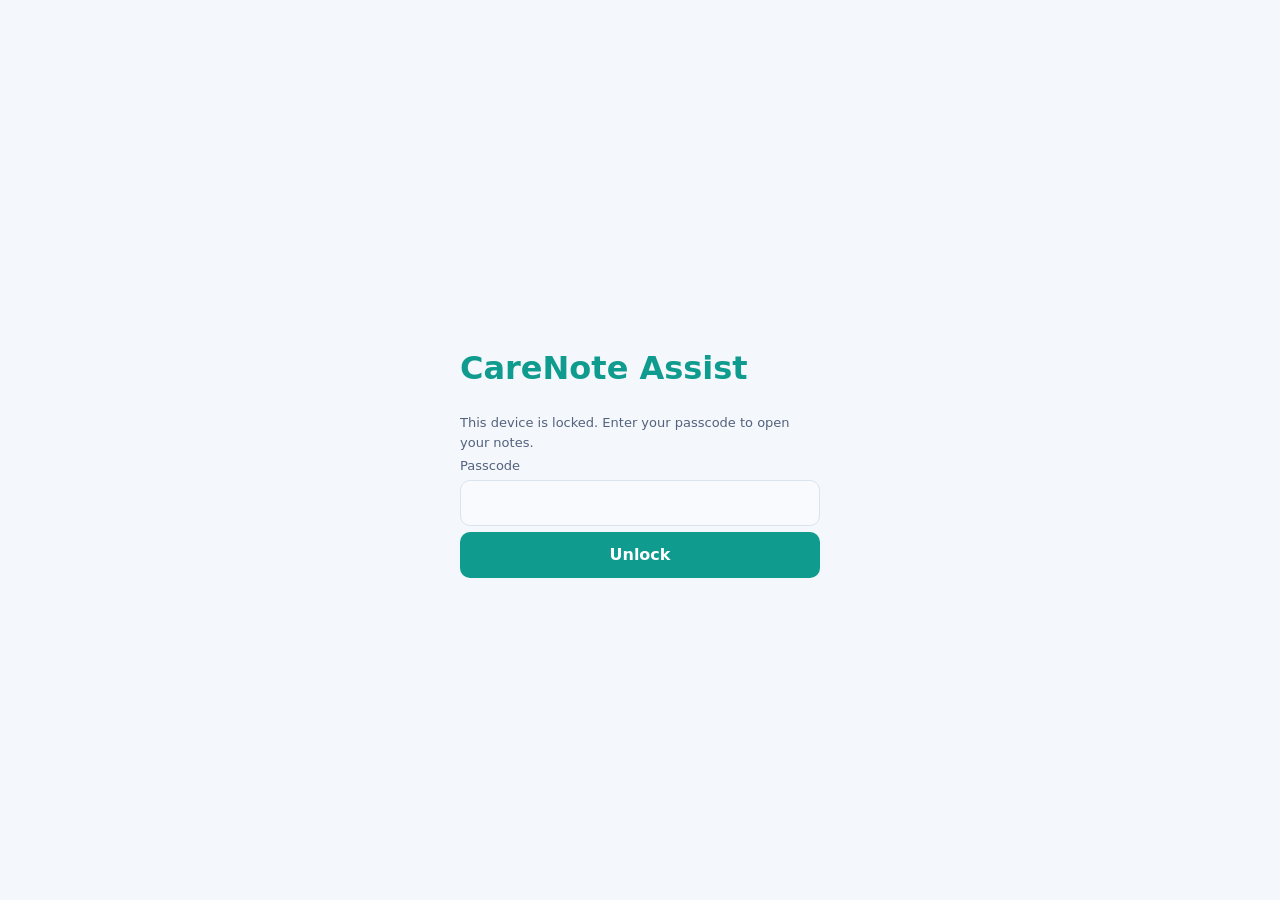
<file: index (2).html>
<!doctype html>
<html lang="en">
<head>
<meta charset="utf-8">
<meta name="viewport" content="width=device-width,initial-scale=1,viewport-fit=cover">
<title>CareNote Assist: voice and text charting helper</title>
<meta name="description" content="Private, offline-capable drafting helper for nurses and doctors: dictate or type notes in DAR, SOAP, SBAR and handoff formats.">
<meta name="theme-color" content="#0b1220">
<link rel="manifest" href="./manifest.json">
<link rel="icon" type="image/png" href="./icon-192.png">
<link rel="apple-touch-icon" href="./apple-touch-icon.png">
<style>
:root{--bg:#0b1220;--card:#121b2e;--ink:#e8eefc;--mute:#93a3c0;--accent:#2dd4bf;--accent-ink:#04201c;--warn:#fbbf24;--bad:#f87171;--line:#22304d;--field:#0e1627}
@media(prefers-color-scheme:light){:root{--bg:#f4f7fb;--card:#fff;--ink:#0f1a2e;--mute:#53627d;--accent:#0f9b8e;--accent-ink:#fff;--warn:#a16207;--bad:#b91c1c;--line:#dbe3ef;--field:#f8fafd}}
*{box-sizing:border-box}html{-webkit-text-size-adjust:100%}
body{margin:0;background:var(--bg);color:var(--ink);font:16px/1.5 system-ui,-apple-system,"Segoe UI",Roboto,sans-serif;padding-bottom:env(safe-area-inset-bottom)}
button,input,select,textarea{font:inherit;color:inherit}
button{cursor:pointer;border:1px solid var(--line);background:var(--card);border-radius:10px;padding:10px 14px;min-height:44px}
button.primary{background:var(--accent);color:var(--accent-ink);border-color:transparent;font-weight:700}
button.danger{color:var(--bad)}button:disabled{opacity:.5}
input,select,textarea{width:100%;background:var(--field);border:1px solid var(--line);border-radius:10px;padding:10px 12px}
textarea{resize:vertical;min-height:70px}input:focus,select:focus,textarea:focus,button:focus-visible{outline:2px solid var(--accent);outline-offset:1px}
label{display:block;font-size:13px;color:var(--mute);margin-bottom:4px}
header.top{position:sticky;top:0;z-index:5;display:flex;flex-wrap:wrap;gap:8px;align-items:center;justify-content:space-between;padding:10px 14px;background:var(--card);border-bottom:1px solid var(--line);padding-top:max(10px,env(safe-area-inset-top))}
.brand{font-weight:800;color:var(--accent)}.tabs{display:flex;gap:6px}.tabs button{padding:8px 14px;min-height:40px}.tabs button.on{background:var(--accent);color:var(--accent-ink);border-color:transparent;font-weight:700}
.safety{margin:0;padding:8px 14px;background:rgba(251,191,36,.12);color:var(--warn);font-size:13px;border-bottom:1px solid var(--line)}
main{max-width:860px;margin:0 auto;padding:14px}.card{background:var(--card);border:1px solid var(--line);border-radius:14px;padding:14px;margin-bottom:12px}
.grid2{display:grid;grid-template-columns:1fr 1fr;gap:10px}.full{grid-column:1/-1}.row{display:flex;gap:8px;align-items:center;flex-wrap:wrap}
.hint{color:var(--mute);font-size:13px;margin:4px 0}.warn{color:var(--warn);font-size:14px;margin:6px 0}
details>summary{cursor:pointer;font-weight:700;list-style:none}details>summary::-webkit-details-marker{display:none}details>summary::before{content:"\25B8  "}details[open]>summary::before{content:"\25BE  "}
.vgrid{display:grid;grid-template-columns:repeat(4,1fr);gap:8px;margin:10px 0}.vgrid input.flag{border-color:var(--warn);background:rgba(251,191,36,.14)}
.fld{margin-bottom:12px}.fld .head{display:flex;justify-content:space-between;align-items:center;gap:8px}.fld .tools{display:flex;gap:6px}
.mic{padding:6px 12px;min-height:38px}.mic.on{background:var(--bad);color:#fff;border-color:transparent}
#micState{font-size:14px;color:var(--mute)}body[data-mic=on] #micState{color:var(--bad);font-weight:700}#interim{color:var(--mute);font-style:italic;min-height:1.4em;font-size:14px}
.chips{display:flex;flex-wrap:wrap;gap:6px;margin-top:8px}.chip{padding:6px 12px;min-height:36px;border-radius:99px;font-size:14px}
.actions{display:flex;flex-wrap:wrap;gap:8px;margin:12px 0}
pre{white-space:pre-wrap;word-break:break-word;background:var(--field);border:1px solid var(--line);border-radius:10px;padding:12px;font:14px/1.5 ui-monospace,Menlo,Consolas,monospace;margin:0}
.note-item{display:block;width:100%;text-align:left;margin-bottom:8px}.badge{display:inline-block;font-size:12px;padding:1px 8px;border-radius:99px;border:1px solid var(--line);color:var(--mute);margin-right:6px}.badge.final{color:var(--accent);border-color:var(--accent)}
.overlay{position:fixed;inset:0;z-index:20;background:var(--bg);display:grid;place-items:center;padding:20px}.overlay form{max-width:360px;width:100%}
dialog{width:min(640px,94vw);border:1px solid var(--line);border-radius:14px;background:var(--card);color:var(--ink);padding:16px}dialog::backdrop{background:rgba(0,0,0,.6)}
#toast{position:fixed;left:50%;bottom:18px;transform:translateX(-50%);max-width:92vw;background:#111;color:#fff;padding:10px 16px;border-radius:10px;z-index:30;font-size:14px;box-shadow:0 6px 24px rgba(0,0,0,.4)}
#printArea{display:none}
@media(max-width:560px){.vgrid{grid-template-columns:repeat(2,1fr)}.grid2{grid-template-columns:1fr}.brand{width:100%}}
@media print{body>*:not(#printArea){display:none!important}#printArea{display:block!important;background:#fff;color:#000;border:0;font-size:12pt}}
</style>
</head>
<body>
<div id="lock" class="overlay" hidden>
  <form id="lockForm" autocomplete="off">
    <h1 style="color:var(--accent)">CareNote Assist</h1>
    <p class="hint">This device is locked. Enter your passcode to open your notes.</p>
    <label for="lockPass">Passcode</label><input id="lockPass" type="password" autocomplete="current-password" required>
    <p id="lockMsg" class="warn" role="alert"></p>
    <button class="primary" style="width:100%">Unlock</button>
  </form>
</div>

<header class="top">
  <span class="brand">CareNote Assist</span>
  <nav class="tabs" aria-label="Sections"><button data-tab="new" class="on">New note</button><button data-tab="notes">Notes</button><button data-tab="settings">Settings</button></nav>
  <div class="row"><button id="btnInstall" hidden>Install</button><button id="btnLock" hidden aria-label="Lock now" title="Lock now">Lock</button></div>
</header>
<p class="safety" role="note">Drafting aid only. Not an official medical record or a medical device. Always review, follow your facility's policy, and file in your official system. Do not store patient-identifying information here unless your facility allows it.</p>

<main id="app" hidden>
<section id="tab-new">
  <div class="card grid2">
    <div><label for="role">Your role</label><select id="role"></select></div>
    <div><label for="tpl">Note format</label><select id="tpl"></select></div>
    <div class="full"><label for="patient">Patient label (bed/room or initials only)</label><input id="patient" maxlength="40" autocomplete="off" placeholder="e.g. Bed 12 / J.D."></div>
  </div>
  <p id="phiWarn" class="warn" role="alert" hidden></p>

  <div class="card">
    <div class="row"><div style="flex:1;min-width:180px"><label for="vlang">Voice language</label><select id="vlang"></select></div><div><span id="micState">Mic off</span> <button id="btnStop" hidden>Stop</button></div></div>
    <div id="interim" aria-live="polite"></div>
    <p class="hint">Tap the mic next to any field and speak. Say "period", "comma", "new line" for punctuation, "next field" to move on, "stop dictation" to finish. Voice recognition depends on your browser; see Settings for privacy notes.</p>
  </div>

  <details id="vitalsCard" class="card" open>
    <summary>Vitals</summary>
    <div class="vgrid">
      <div><label for="v-sbp">BP systolic</label><input id="v-sbp" inputmode="numeric"></div><div><label for="v-dbp">BP diastolic</label><input id="v-dbp" inputmode="numeric"></div>
      <div><label for="v-hr">Heart rate</label><input id="v-hr" inputmode="numeric"></div><div><label for="v-rr">Resp. rate</label><input id="v-rr" inputmode="numeric"></div>
      <div><label for="v-temp">Temp <span id="tempLbl">&deg;C</span></label><input id="v-temp" inputmode="decimal"></div><div><label for="v-spo2">SpO2 %</label><input id="v-spo2" inputmode="numeric"></div>
      <div><label for="v-pain">Pain 0-10</label><input id="v-pain" inputmode="numeric"></div>
    </div>
    <label for="vquick">Quick entry: type or say all vitals at once</label>
    <div class="row"><input id="vquick" style="flex:1;min-width:200px" placeholder="BP 120/80, HR 88, RR 18, temp 37.2, SpO2 98, pain 3"><button id="vmic" class="mic" data-target="vquick" aria-label="Dictate vitals">Mic</button><button id="vfill">Fill</button></div>
    <p class="hint">Highlighted boxes are outside your set ranges (Settings). They are reminders only; use clinical judgment.</p>
    <button id="vinsert">Insert vitals into note</button>
  </details>

  <div id="fields"></div>

  <details id="chipsCard" class="card"><summary>Quick phrases</summary><p class="hint">Only insert statements that are true for your patient right now. Edit this list in Settings.</p><div id="chips" class="chips"></div></details>

  <div class="actions">
    <button id="btnSave" class="primary">Save draft</button><button id="btnFinal">Finalize</button><button id="btnCopy">Copy</button><button id="btnTxt">Download .txt</button><button id="btnPrint">Print</button><button id="btnNew" class="danger">Clear form</button>
  </div>
  <details class="card"><summary>Preview</summary><pre id="preview"></pre></details>
</section>

<section id="tab-notes" hidden>
  <div class="card"><label for="search">Search notes (patient label, text, format)</label><input id="search" type="search" placeholder="Search"><p id="notesCount" class="hint"></p></div>
  <div id="notesList"></div>
</section>

<section id="tab-settings" hidden>
  <div class="card"><h2 style="margin-top:0">Profile</h2><div class="grid2">
    <div><label for="s-author">Name on notes (e.g. R. Santos, RN)</label><input id="s-author"></div><div><label for="s-unit">Unit / ward (optional)</label><input id="s-unit"></div>
    <div><label for="s-temp">Temperature unit</label><select id="s-temp"><option value="C">Celsius</option><option value="F">Fahrenheit</option></select></div>
    <div><label for="s-lock">Auto-lock after (minutes, needs passcode)</label><input id="s-lock" type="number" min="1" max="120"></div>
  </div></div>

  <div class="card"><h2 style="margin-top:0">Voice</h2>
    <label><input id="s-punct" type="checkbox" style="width:auto"> Spoken punctuation (say "period", "comma", "new line")</label>
    <label><input id="s-ondevice" type="checkbox" style="width:auto"> Prefer on-device voice recognition when the browser supports it</label>
    <p class="hint"><strong>Privacy note:</strong> in many browsers (for example Chrome) voice recognition sends the audio to the browser maker's speech service, so it needs internet and the audio leaves your device. On-device mode keeps audio on the device but is not available in every browser or language. Typing never leaves your device. Avoid dictating identifying details unless your facility has approved the tool.</p></div>

  <div class="card"><h2 style="margin-top:0">Vitals highlight ranges</h2><p class="hint">Generic adult defaults that only highlight values. Set what your unit uses.</p><div id="ranges" class="vgrid"></div></div>

  <div class="card"><h2 style="margin-top:0">Quick phrases</h2><label for="s-phrases">One phrase per line</label><textarea id="s-phrases" rows="5"></textarea></div>

  <div class="card"><h2 style="margin-top:0">Custom note formats</h2><p class="hint">Build your own template (for example a post-op check or a wound care note).</p><div id="ctList"></div><button id="ctAdd">Add format</button></div>

  <div class="card"><h2 style="margin-top:0">Security</h2><div id="passArea"></div><p class="hint">Notes are saved only in this browser on this device. A passcode encrypts them (AES-GCM). If you forget it, the data cannot be recovered.</p></div>

  <div class="card"><h2 style="margin-top:0">Backup</h2><div class="row"><button id="btnExport">Export backup</button><label class="row" style="margin:0"><span class="hint">Import backup</span><input id="fileImport" type="file" accept="application/json"></label></div><p class="hint">Backups are encrypted if a passcode is set.</p><button id="btnWipe" class="danger">Delete all data on this device</button></div>
</section>
</main>

<dialog id="dlg"><div id="dlgBody"></div></dialog>
<dialog id="ctDlg"><h2 style="margin-top:0">New note format</h2><label for="ctName">Name</label><input id="ctName" maxlength="60"><label for="ctFields" style="margin-top:10px">Field names (one per line)</label><textarea id="ctFields" rows="6" placeholder="Site&#10;Findings&#10;Intervention&#10;Plan"></textarea><div class="actions"><button id="ctSave" class="primary">Save format</button><button id="ctCancel">Cancel</button></div></dialog>
<pre id="printArea"></pre>
<div id="toast" role="status" aria-live="polite" hidden></div>

<!-- Core repo script integration -->
<script src="repo.js"></script>

</body>
</html>
</file>
